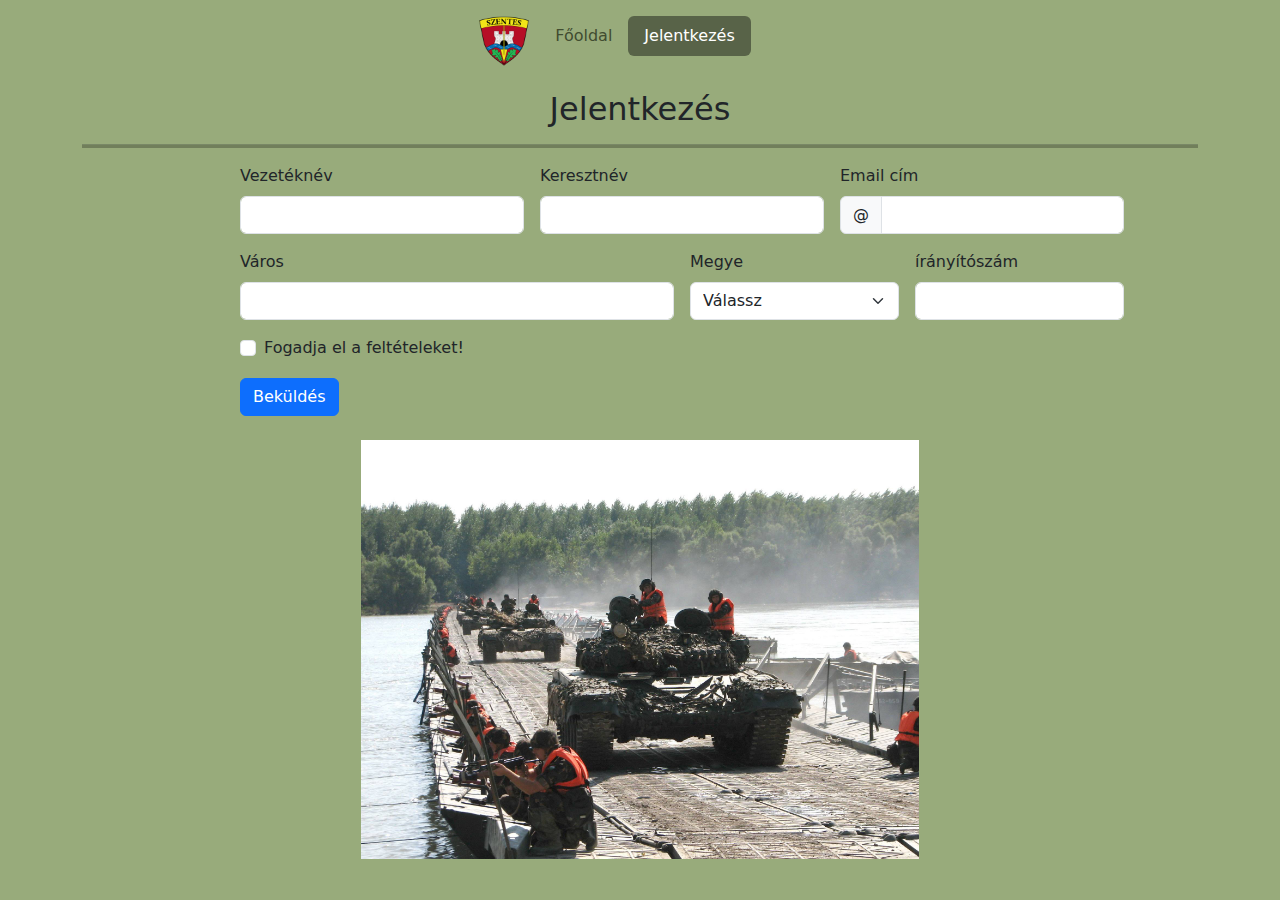
<file: jelentkezes.html>
<!DOCTYPE html>
<html lang="hu-HU">
<head>
    <meta charset="UTF-8">
    <script src="https://cdn.jsdelivr.net/npm/bootstrap@5.3.3/dist/js/bootstrap.bundle.min.js" integrity="sha384-YvpcrYf0tY3lHB60NNkmXc5s9fDVZLESaAA55NDzOxhy9GkcIdslK1eN7N6jIeHz" crossorigin="anonymous"></script>
    <link href="https://cdn.jsdelivr.net/npm/bootstrap@5.3.3/dist/css/bootstrap.min.css" rel="stylesheet" integrity="sha384-QWTKZyjpPEjISv5WaRU9OFeRpok6YctnYmDr5pNlyT2bRjXh0JMhjY6hW+ALEwIH" crossorigin="anonymous">
    <meta name="viewport" content="width=device-width, initial-scale=1.0">
    <title>Táborzás</title>
</head>
<body style="background-color: #98AB7B;">
    <div class="container">
        <ul style="margin-right: 50px;" class="nav nav-pills mb-3 pt-3 justify-content-center">
            <img src="63a5618870891145282919.png" style="width: 50px; margin-right: 10px;" class="" alt="">
            <li class="nav-item">
              <a style="color: #414C30;" class="nav-link" aria-current="page" href="index.html">Főoldal</a>
            </li>
            <li class="nav-item">
              <a style="background-color: #586348; color: white;" class="nav-link active" href="jelentkezes.html">Jelentkezés</a>
            </li>
          </ul>
            <h2 style="" class="text-center pt-2 mb-3">Jelentkezés</h2>
            <hr style="border-bottom: black 3px solid;">
            <form style="width: 900px; margin-left: 150px;" class="row g-3">
                <div class="col-md-4">
                  <label for="validationDefault01" class="form-label">Vezetéknév</label>
                  <input type="text" class="form-control" id="validationDefault01" value="" required>
                </div>
                <div class="col-md-4">
                  <label for="validationDefault02" class="form-label">Keresztnév</label>
                  <input type="text" class="form-control" id="validationDefault02" value="" required>
                </div>
                <div class="col-md-4">
                  <label for="validationDefaultUsername" class="form-label">Email cím</label>
                  <div class="input-group">
                    <span class="input-group-text" id="inputGroupPrepend2">@</span>
                    <input type="text" class="form-control" id="validationDefaultUsername" aria-describedby="inputGroupPrepend2" required>
                  </div>
                </div>
                <div class="col-md-6">
                  <label for="validationDefault03" class="form-label">Város</label>
                  <input type="text" class="form-control" id="validationDefault03" required>
                </div>
                <div class="col-md-3">
                  <label for="validationDefault04" class="form-label">Megye</label>
                  <select class="form-select" id="validationDefault04" required>
                    <option selected disabled value="">Válassz</option>
                    <option>Jász-Nagykun-Szolnok megye</option>
                    <option>Csongrád megye</option>
                    <option>Bács-kiskun megye</option>
                  </select>
                </div>
                <div class="col-md-3">
                  <label for="validationDefault05" class="form-label">írányítószám</label>
                  <input type="text" class="form-control" id="validationDefault05" required>
                </div>
                <div class="col-12">
                  <div class="form-check">
                    <input class="form-check-input" type="checkbox" value="" id="invalidCheck2" required>
                    <label class="form-check-label" for="invalidCheck2">
                        Fogadja el a feltételeket!
                    </label>
                  </div>
                </div>
                <div class="col-12">
                  <button class="btn btn-primary" type="submit">Beküldés</button>
                </div>
              </form>
          <img style="display: block; margin-left: auto; margin-right: auto;" class="w-50 pt-4" src="26220550_395714267542395_5300563868502280857_o.jpg" alt="">
    </div>
</body>
</html>
</file>
